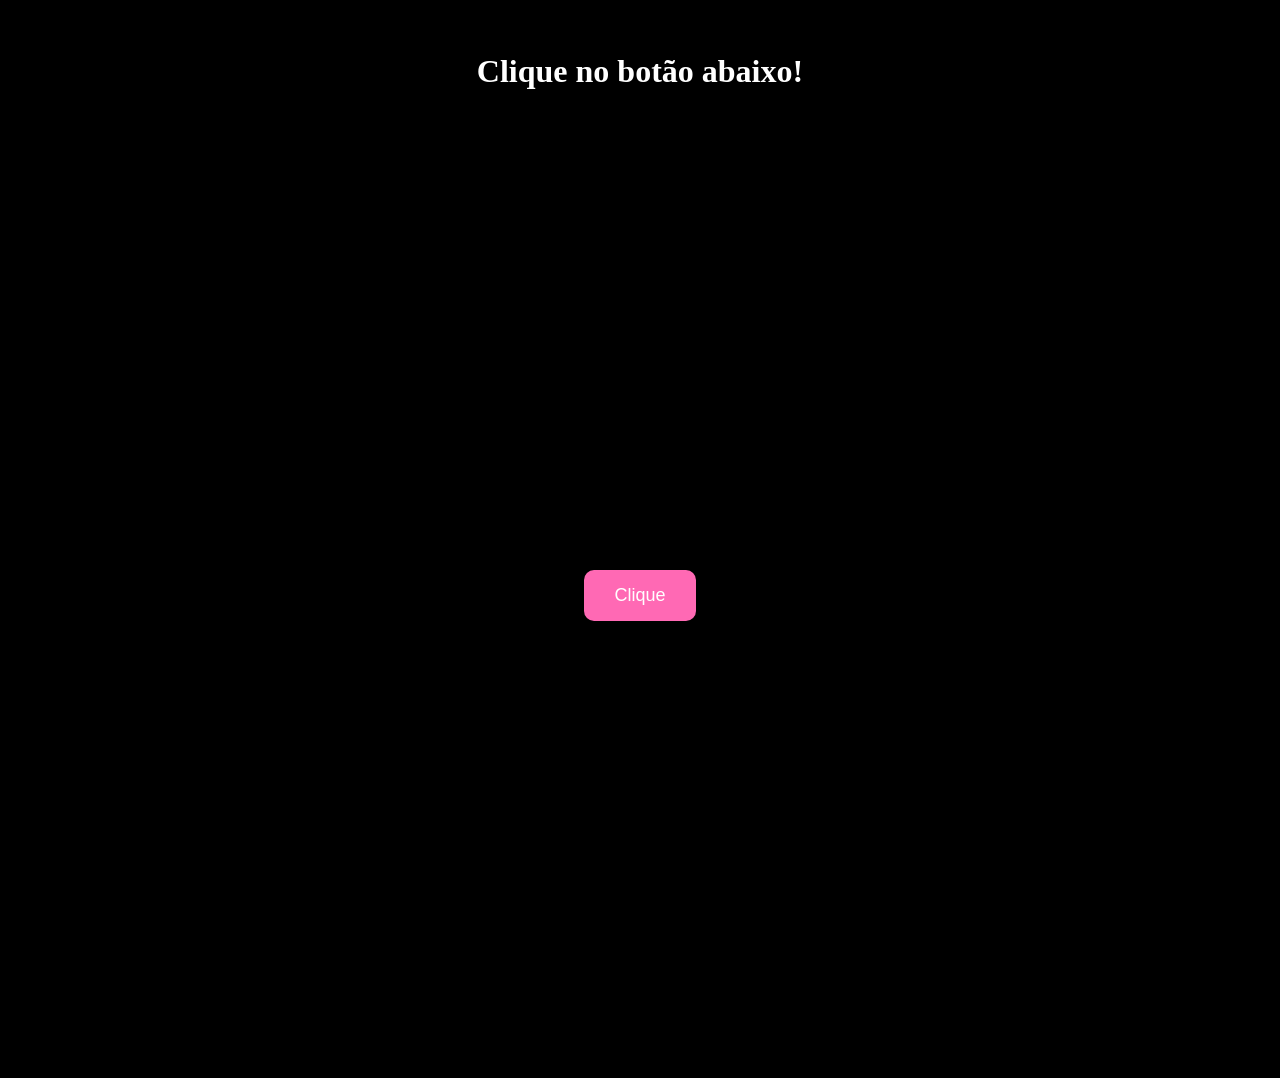
<file: index.html>
<!DOCTYPE html>
<html lang="pt-br">
<head>
  <meta charset="UTF-8">
  <title>Sonhar</title>
  <link rel="stylesheet" href="style.css">
  <meta name="viewport" content="width=device-width, initial-scale=1.0">
</head>
<h1>Clique no botão abaixo!</h1>
    <p>&nbsp;</p>
<body class="black-screen">
  <div class="center">
    <button onclick="location.href='declaracao.html'">Clique</button>
  </div>
</body>
</html>
</file>
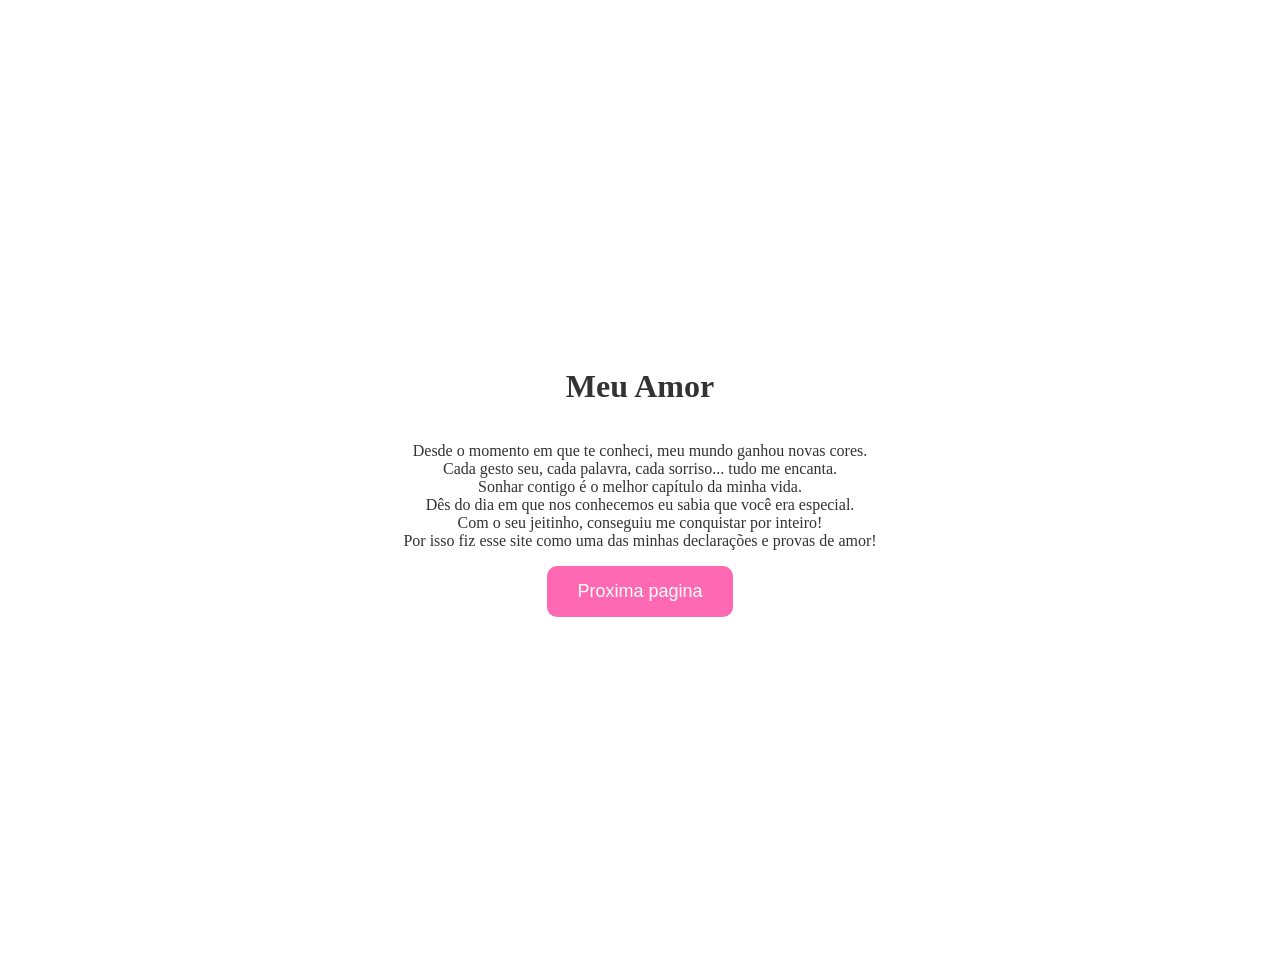
<file: declaracao.html>
<!DOCTYPE html>
<html lang="pt-br">
<head>
  <meta charset="UTF-8">
  <title>Declaração</title>
  <link rel="stylesheet" href="style.css">
  <meta name="viewport" content="width=device-width, initial-scale=1.0">
</head>
<body>
  <div class="center column">
    <h1>Meu Amor</h1>
    <p>
      Desde o momento em que te conheci, meu mundo ganhou novas cores. <br>
      Cada gesto seu, cada palavra, cada sorriso... tudo me encanta. <br>
      Sonhar contigo é o melhor capítulo da minha vida. <br>
      Dês do dia em que nos conhecemos eu sabia que você era especial. <br>
      Com o seu jeitinho, conseguiu me conquistar por inteiro! <br>
      Por isso fiz esse site como uma das minhas declarações e provas de amor! <br>

      
      
    </p>
    <button onclick="location.href='final.html'">Proxima pagina</button>
  </div>
</body>
</html>
</file>
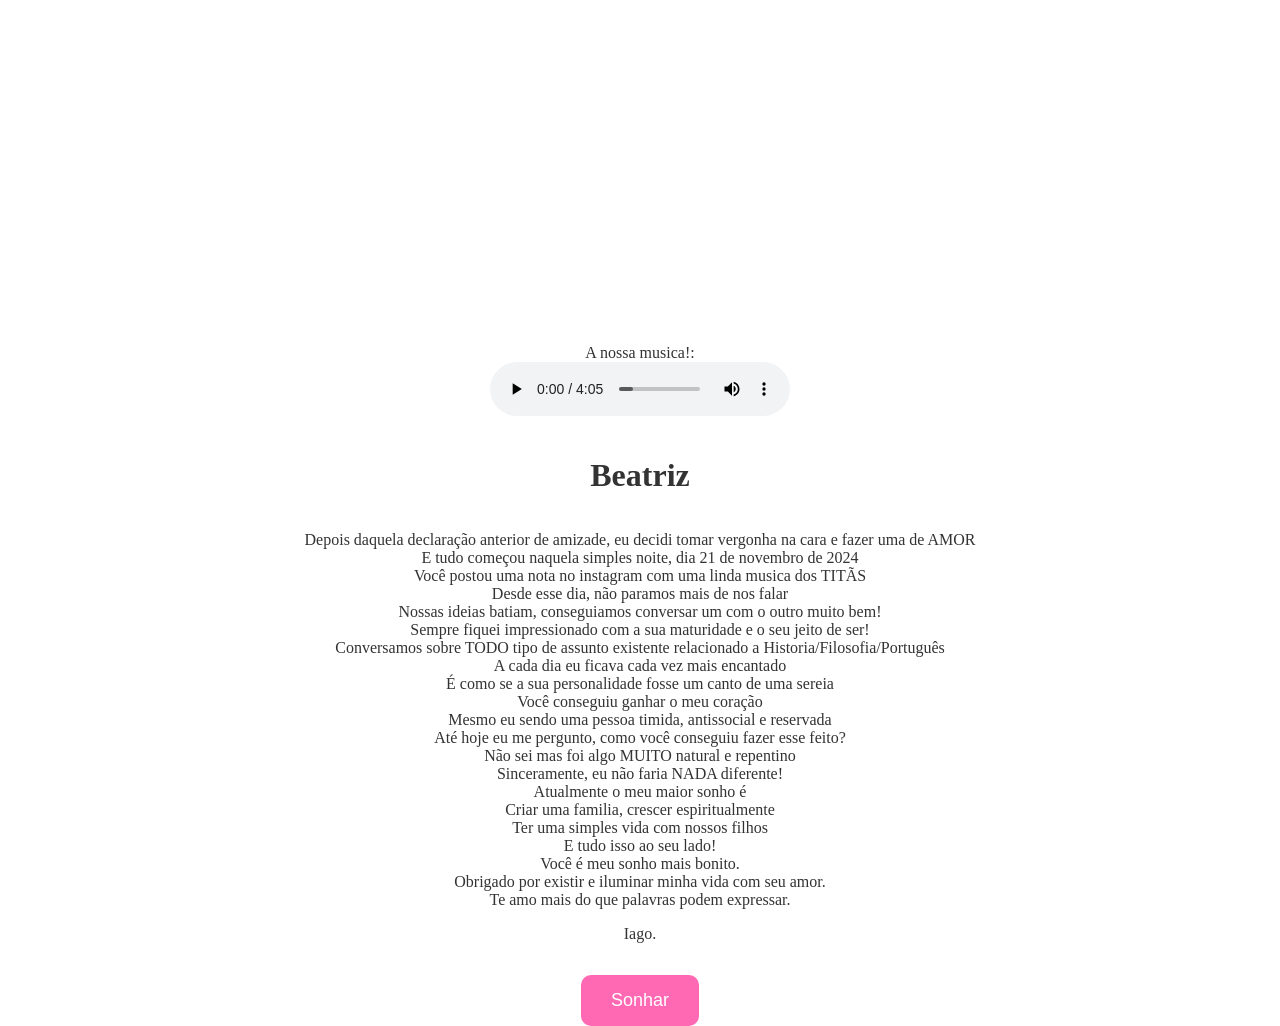
<file: final.html>
<!DOCTYPE html>
<html lang="pt-br">
<head>
  <meta charset="UTF-8">
  <title>Declaração Final</title>
  <link rel="stylesheet" href="style.css">
  <meta name="viewport" content="width=device-width, initial-scale=1.0">
</head>
<body>
  <div class="center column">
    <br>
    <br>
    <br>
    <br>
    <br>
    <p>&nbsp;</p>
    <p>&nbsp;</p>
    <p>&nbsp;</p>
    <p>&nbsp;</p>
    <p>&nbsp;</p>
    <p>&nbsp;</p>
    
    <figure>
      <figcaption>A nossa musica!:</figcaption>
      <audio controls src="musica.mp3"></audio>
    </figure>
    <h1>Beatriz</h1>
    <p>
      Depois daquela declaração anterior de amizade, eu decidi tomar vergonha na cara e fazer uma de AMOR <br>
      E tudo começou naquela simples noite, dia 21 de novembro de 2024 <br>
      Você postou uma nota no instagram com uma linda musica dos TITÃS <br>
      Desde esse dia, não paramos mais de nos falar <br>
      Nossas ideias batiam, conseguiamos conversar um com o outro muito bem! <br>
      Sempre fiquei impressionado com a sua maturidade e o seu jeito de ser! <br>
      Conversamos sobre TODO tipo de assunto existente relacionado a Historia/Filosofia/Português <br>
      A cada dia eu ficava cada vez mais encantado <br>
      É como se a sua personalidade fosse um canto de uma sereia <br>
      Você conseguiu ganhar o meu coração <br>
      Mesmo eu sendo uma pessoa timida, antissocial e reservada <br>
      Até hoje eu me pergunto, como você conseguiu fazer esse feito? <br>
      Não sei mas foi algo MUITO natural e repentino <br> 
      Sinceramente, eu não faria NADA diferente! <br>
      Atualmente o meu maior sonho é <br>
      Criar uma familia, crescer espiritualmente <br>
      Ter uma simples vida com nossos filhos <br>
      E tudo isso ao seu lado! <br>
      Você é meu sonho mais bonito. <br>
      Obrigado por existir e iluminar minha vida com seu amor. <br>
      Te amo mais do que palavras podem expressar. <br>
      <footer>Iago.</footer>
      
    </p>
    <button onclick="location.href='slide.html'">Sonhar</button>

  </div>
</body>
</html>
</file>
<file: style.css>
body {
  margin: 0;
  font-family: "Georgia", serif;
  background-color: #fff;
  color: #333;
  text-align: center;
  padding: 2em;
}

.black-screen {
  background-color: black;
  color: white;
}

.center {
  display: flex;
  justify-content: center;
  align-items: center;
  height: 100vh;
}

.column {
  flex-direction: column;
}

button {
  padding: 15px 30px;
  font-size: 18px;
  border: none;
  border-radius: 10px;
  background-color: #ff69b4;
  color: white;
  cursor: pointer;
  transition: 0.3s;
}

button:hover {
  background-color: #ff1493;
}

#slideshow {
  max-width: 80%;
  margin-bottom: 20px;
}

#slide {
  width: 100%;
  max-width: 600px;
  border-radius: 10px;
}
</file>
